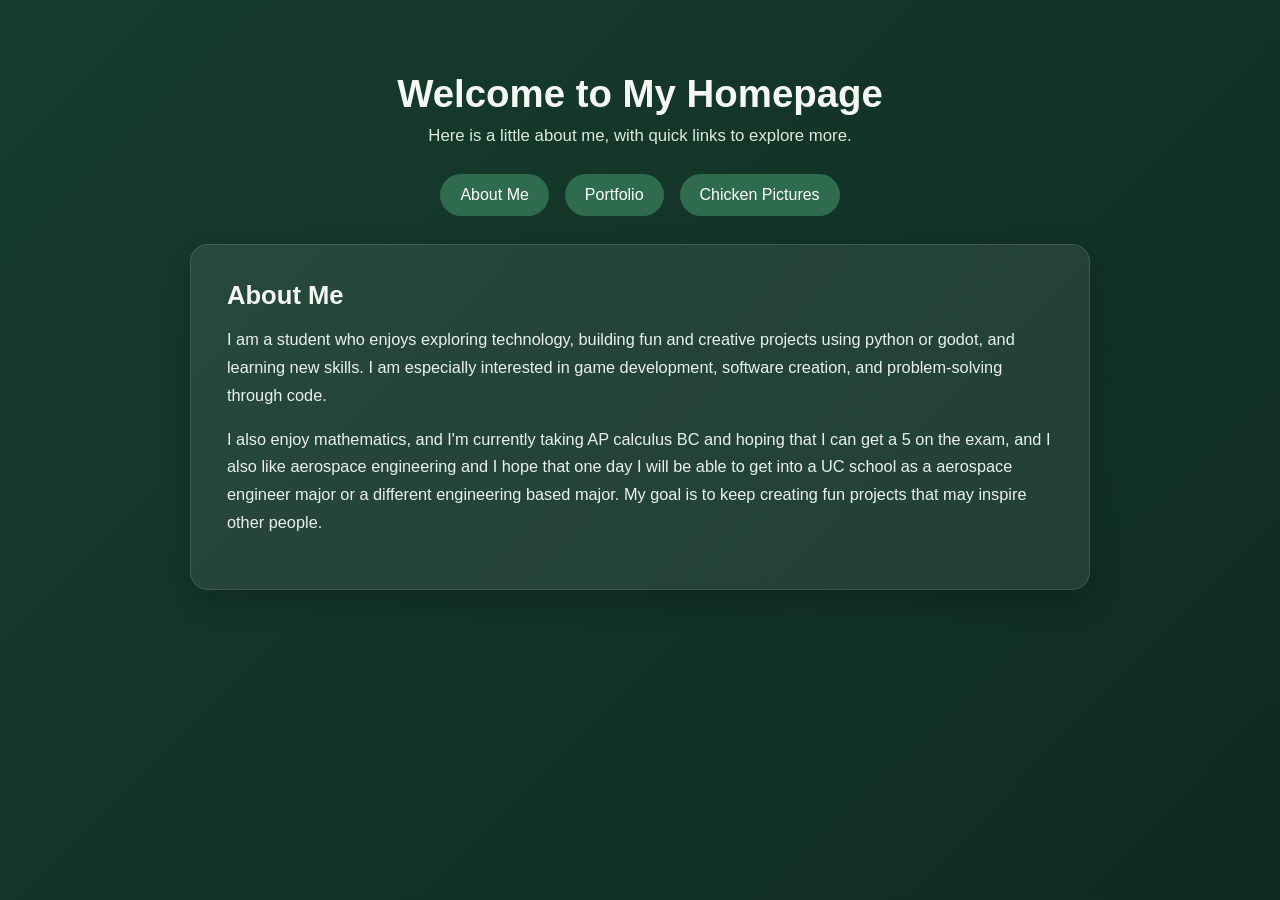
<file: index.html>
<!DOCTYPE html>
<html lang="en">
  <head>
    <meta charset="UTF-8" />
    <meta name="viewport" content="width=device-width, initial-scale=1.0" />
    <title>About Me Homepage</title>
    <link rel="stylesheet" href="styles.css" />
  </head>
  <body>
    <div class="container">
      <section class="hero">
        <h1>Welcome to My Homepage</h1>
        <p>Here is a little about me, with quick links to explore more.</p>
      </section>

      <div class="button-row">
        <a class="nav-btn" href="#about">About Me</a>
        <a class="nav-btn" href="portfolio.html">Portfolio</a>
        <a class="nav-btn" href="Chickens.html">Chicken Pictures</a>
      </div>

      <section class="about-section" id="about">
        <h2>About Me</h2>
        <p>I am a student who enjoys exploring technology, building fun and creative projects using python or godot, and learning new skills. I am especially interested in game development, software creation, and problem-solving through code.</p>
        <p>I also enjoy mathematics, and I'm currently taking AP calculus BC and hoping that I can get a 5 on the exam, and I also like aerospace engineering and I hope that one day I will be able to get into a UC school as a aerospace engineer major or a different engineering based major. My goal is to keep creating fun projects that may inspire other people.</p>
      </section>
    </div>
  </body>
</html>
</file>
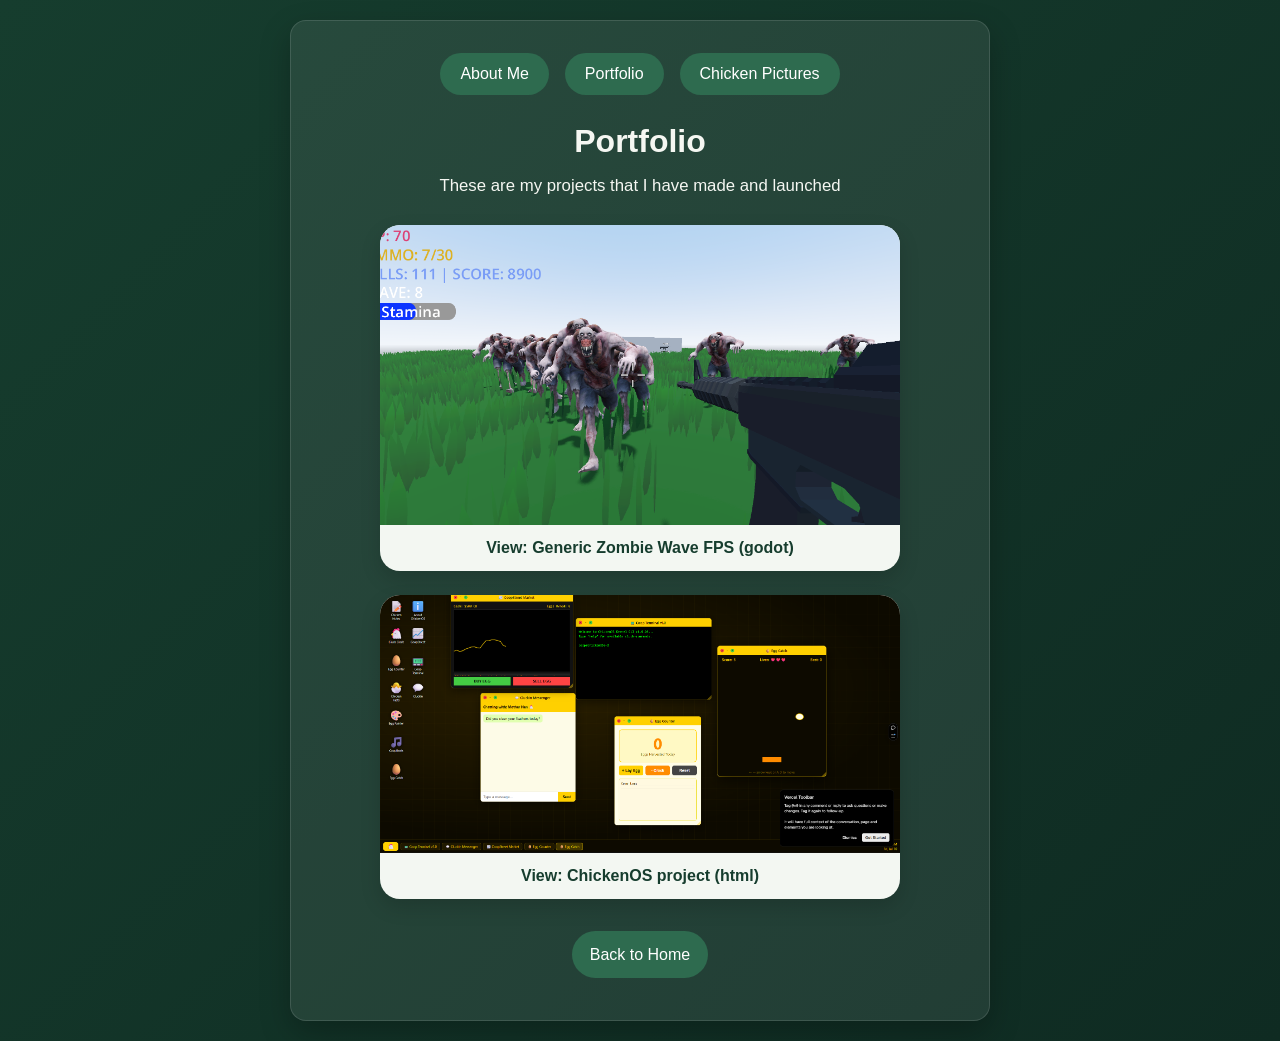
<file: portfolio.html>
<!DOCTYPE html>
<html lang="en">
  <head>
    <meta charset="UTF-8" />
    <meta name="viewport" content="width=device-width, initial-scale=1.0" />
    <title>Portfolio</title>
    <link rel="stylesheet" href="styles.css" />
  </head>
  <body class="page">
    <div class="card">
      <div class="button-row">
        <a class="nav-btn" href="index.html">About Me</a>
        <a class="nav-btn" href="portfolio.html">Portfolio</a>
        <a class="nav-btn" href="Chickens.html">Chicken Pictures</a>
      </div>
      <h1>Portfolio</h1>
      <p>These are my projects that I have made and launched</p>
      <div class="portfolio-box">
        <img src="game.png" alt="Generic Zombie Wave FPS project" />
        <a class="portfolio-link" href="https://shaodidi222.itch.io/generic-zombie-wave-fps" target="_blank" rel="noopener noreferrer">View: Generic Zombie Wave FPS (godot)</a>
      </div>
        <div class="portfolio-box">
        <img src="OS.png" alt="ChickenOS project" />
        <a class="portfolio-link" href="https://chicken-os-kappa.vercel.app/" target="_blank" rel="noopener noreferrer">View: ChickenOS project (html)</a>
      </div>
      <p><a class="nav-btn back-btn" href="index.html">Back to Home
      </a></p>
    </div>
  </body>
</html>
</file>
<file: styles.css>
:root {
  --bg: #163d2e;
  --bg-dark: #0f2b22;
  --accent: #2e6b4f;
  --accent-light: #4fa275;
  --text: #f5f7f2;
  --muted: #dcebdc;
  --panel: rgba(255, 255, 255, 0.08);
  --panel-border: rgba(255, 255, 255, 0.12);
}

* {
  box-sizing: border-box;
}

body {
  margin: 0;
  font-family: "Segoe UI", Tahoma, Geneva, Verdana, sans-serif;
  background: linear-gradient(135deg, var(--bg), var(--bg-dark));
  color: var(--text);
  min-height: 100vh;
}

.page {
  min-height: 100vh;
  display: flex;
  align-items: center;
  justify-content: center;
  padding: 20px;
}

.container {
  max-width: 1100px;
  margin: 0 auto;
  padding: 40px 20px 60px;
}

.hero {
  text-align: center;
  margin-bottom: 28px;
}

.hero h1 {
  font-size: 2.4rem;
  margin-bottom: 10px;
}

.hero p {
  font-size: 1.05rem;
  color: var(--muted);
  max-width: 700px;
  margin: 0 auto;
}

.button-row {
  display: flex;
  justify-content: center;
  gap: 16px;
  flex-wrap: wrap;
  margin-bottom: 28px;
}

.nav-btn {
  background: var(--accent);
  color: white;
  border: none;
  border-radius: 999px;
  padding: 12px 20px;
  font-size: 1rem;
  cursor: pointer;
  text-decoration: none;
  transition: background 0.2s ease, transform 0.2s ease;
}

.nav-btn:hover {
  background: var(--accent-light);
  transform: translateY(-2px);
}

.card {
  background: var(--panel);
  border: 1px solid var(--panel-border);
  padding: 32px;
  border-radius: 16px;
  max-width: 700px;
  width: 100%;
  box-shadow: 0 12px 30px rgba(0, 0, 0, 0.25);
  text-align: center;
}

.card h1 {
  font-size: 2rem;
  margin-bottom: 12px;
}

.card p {
  font-size: 1.05rem;
  line-height: 1.7;
  margin: 10px 0;
}

.about-section {
  background: var(--panel);
  border: 1px solid var(--panel-border);
  border-radius: 18px;
  padding: 36px;
  box-shadow: 0 12px 30px rgba(0, 0, 0, 0.2);
  max-width: 900px;
  margin: 0 auto;
}

.about-section h2 {
  margin-top: 0;
  margin-bottom: 14px;
  font-size: 1.6rem;
}

.about-section p,
.about-section li {
  line-height: 1.7;
  color: #e9f2ea;
  font-size: 1.02rem;
}

.about-section ul {
  padding-left: 20px;
  margin: 16px 0 0;
}

.portfolio-box {
  background: #f3f7f2;
  border-radius: 20px;
  overflow: hidden;
  margin: 24px auto;
  max-width: 520px;
  box-shadow: 0 8px 20px rgba(0, 0, 0, 0.15);
}

.portfolio-box img {
  display: block;
  width: 100%;
  max-width: 100%;
  height: auto;
  object-fit: contain;
}

.portfolio-link {
  display: block;
  padding: 14px 16px;
  text-align: center;
  color: #163d2e;
  font-weight: bold;
  text-decoration: none;
}

.portfolio-link:hover {
  background: #e7efe9;
}

.page-link {
  color: #9fe0b5;
}

.back-btn {
  display: inline-block;
  margin-top: 8px;
  padding: 10px 18px;
  font-size: 1rem;
}

@media (max-width: 800px) {
  .about-section {
    padding: 24px;
  }

  .card {
    padding: 24px;
  }
}
</file>
